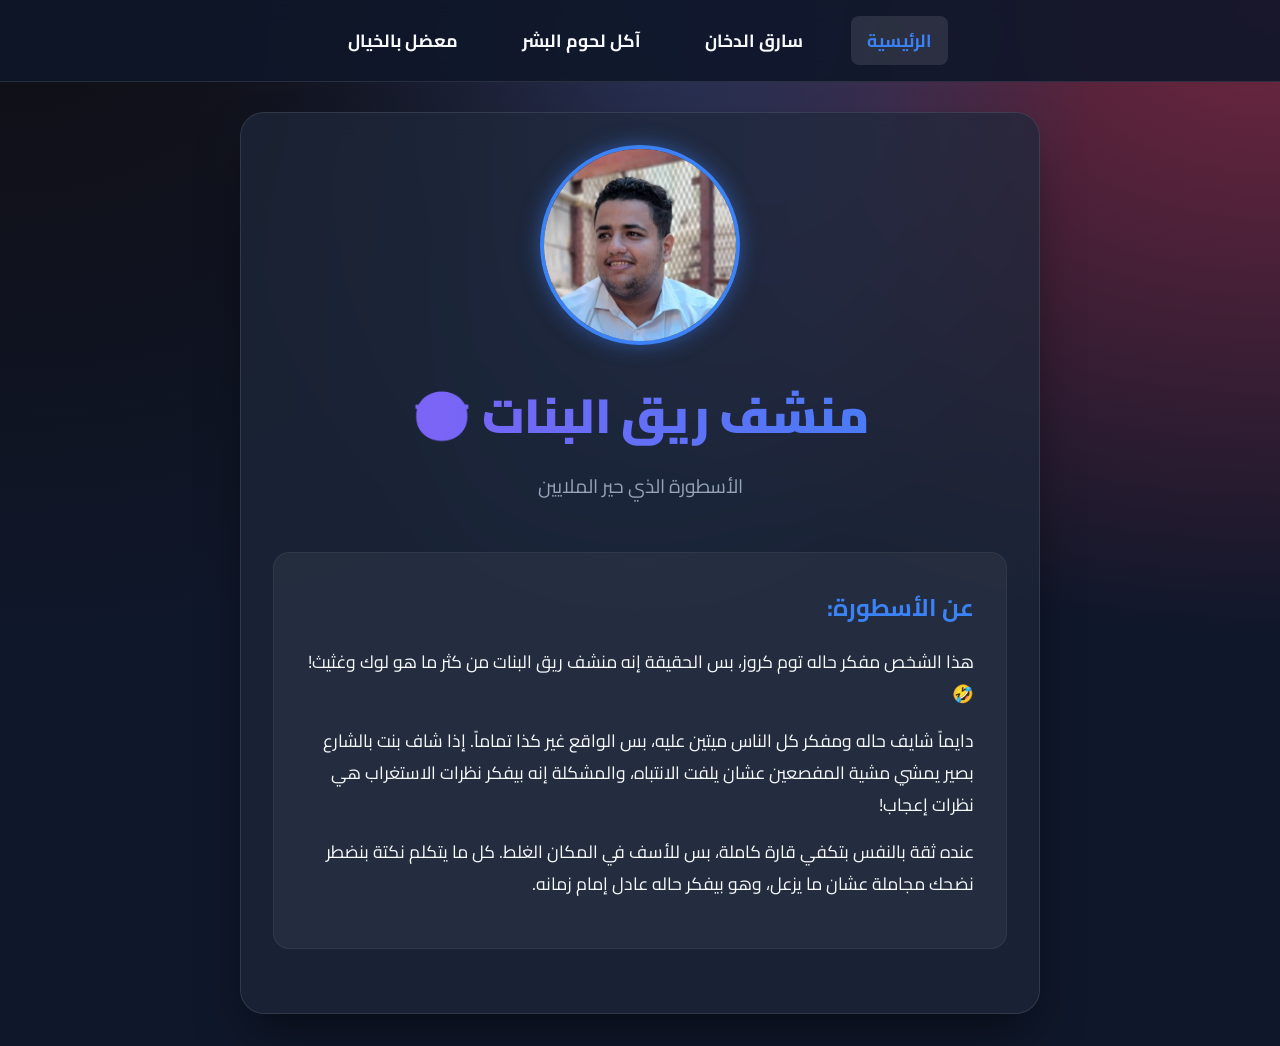
<file: index.html>
<!doctype html>
<html lang="ar" dir="rtl">
  <head>
<!doctype html>
<html lang="ar" dir="rtl">
  <head>
    <meta charset="UTF-8" />
    <meta name="viewport" content="width=device-width, initial-scale=1.0" />
    <title>منشف ريق البنات</title>
    <link rel="stylesheet" href="style.css" />
  </head>
  <body>
    <nav class="navbar">
        <a href="index.html" class="nav-link active">الرئيسية</a>
        <a href="page2.html" class="nav-link">سارق الدخان</a>
        <a href="page3.html" class="nav-link">آكل لحوم البشر</a>
        <a href="page4.html" class="nav-link">معضل بالخيال</a>
    </nav>
    <div class="container">
        <header>
            <img src="img/img1.jpeg" alt="صورة الأسطورة" class="profile-img">
            <h1>منشف ريق البنات 😎</h1>
            <p class="subtitle">الأسطورة الذي حير الملايين</p>
        </header>
        
        <main>
            <div class="card">
                <h2>عن الأسطورة:</h2>
                <p>هذا الشخص مفكر حاله توم كروز، بس الحقيقة إنه منشف ريق البنات من كثر ما هو لوك وغثيث! 🤣</p>
                <p>دايماً شايف حاله ومفكر كل الناس ميتين عليه، بس الواقع غير كذا تماماً. إذا شاف بنت بالشارع بصير يمشي مشية المفصعين عشان يلفت الانتباه، والمشكلة إنه بيفكر نظرات الاستغراب هي نظرات إعجاب!</p>
                <p>عنده ثقة بالنفس بتكفي قارة كاملة، بس للأسف في المكان الغلط. كل ما يتكلم نكتة بنضطر نضحك مجاملة عشان ما يزعل، وهو بيفكر حاله عادل إمام زمانه.</p>
            </div>
        </main>
    </div>
    <script src="script.js"></script>
</body>
</html>
</file>
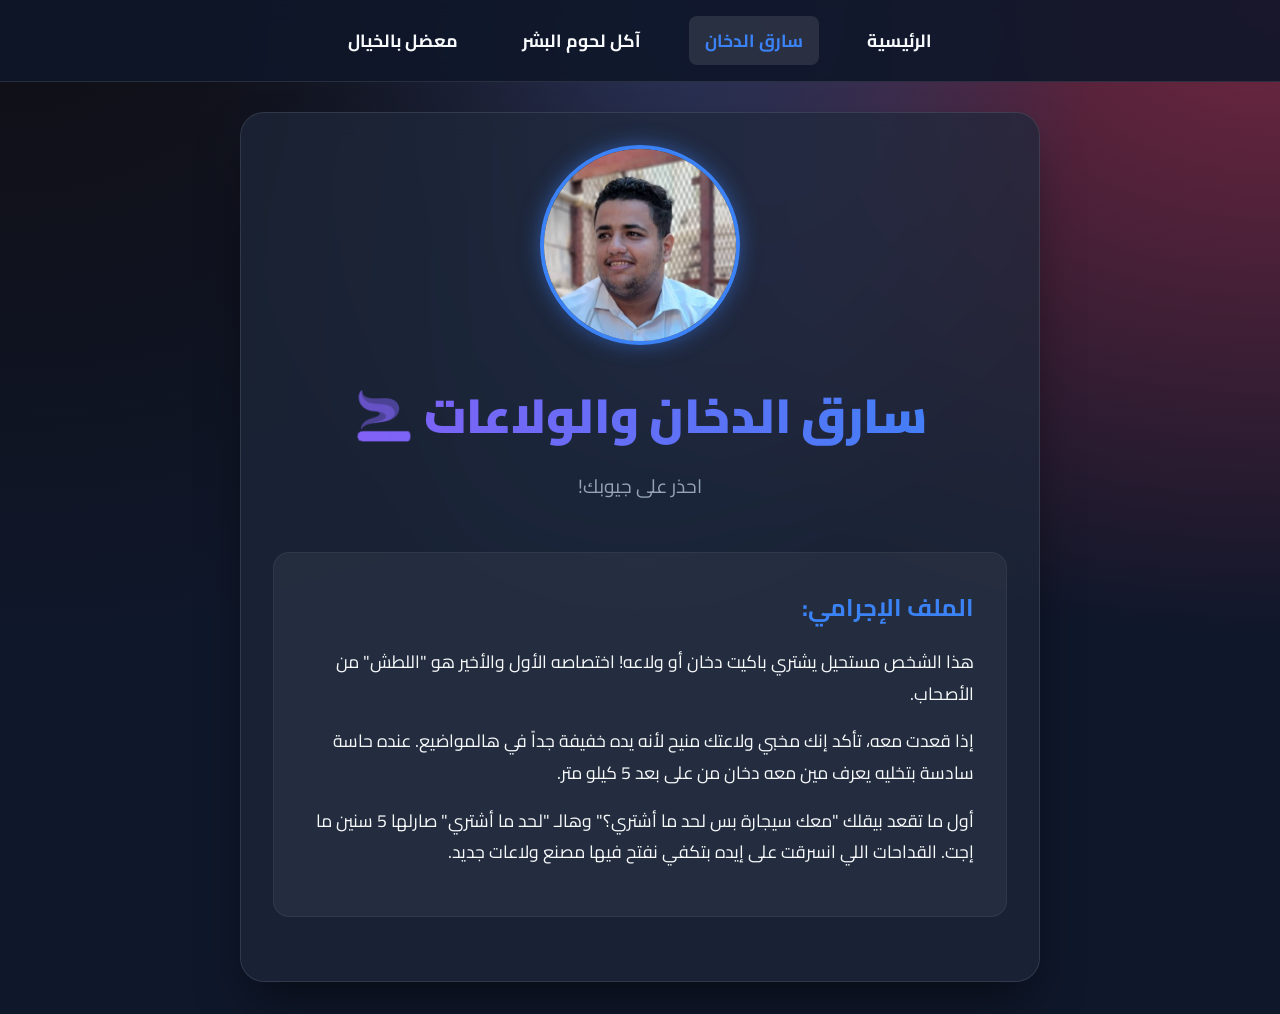
<file: page2.html>
<!DOCTYPE html>
<html lang="ar" dir="rtl">
<head>
    <meta charset="UTF-8">
    <meta name="viewport" content="width=device-width, initial-scale=1.0">
    <title>سارق الدخان والولاعات</title>
    <link rel="stylesheet" href="style.css">
</head>
<body>
    <nav class="navbar">
        <a href="index.html" class="nav-link">الرئيسية</a>
        <a href="page2.html" class="nav-link active">سارق الدخان</a>
        <a href="page3.html" class="nav-link">آكل لحوم البشر</a>
        <a href="page4.html" class="nav-link">معضل بالخيال</a>
    </nav>
    <div class="container">
        <header>
            <img src="img/img1.jpeg" alt="صورة الأسطورة" class="profile-img">
            <h1>سارق الدخان والولاعات 🚬</h1>
            <p class="subtitle">احذر على جيوبك!</p>
        </header>
        
        <main>
            <div class="card">
                <h2>الملف الإجرامي:</h2>
                <p>هذا الشخص مستحيل يشتري باكيت دخان أو ولاعه! اختصاصه الأول والأخير هو "اللطش" من الأصحاب.</p>
                <p>إذا قعدت معه، تأكد إنك مخبي ولاعتك منيح لأنه يده خفيفة جداً في هالمواضيع. عنده حاسة سادسة بتخليه يعرف مين معه دخان من على بعد 5 كيلو متر.</p>
                <p>أول ما تقعد بيقلك "معك سيجارة بس لحد ما أشتري؟" وهالـ "لحد ما أشتري" صارلها 5 سنين ما إجت. القداحات اللي انسرقت على إيده بتكفي نفتح فيها مصنع ولاعات جديد.</p>
            </div>
        </main>
    </div>
    <script src="script.js"></script>
</body>
</html>
</file>
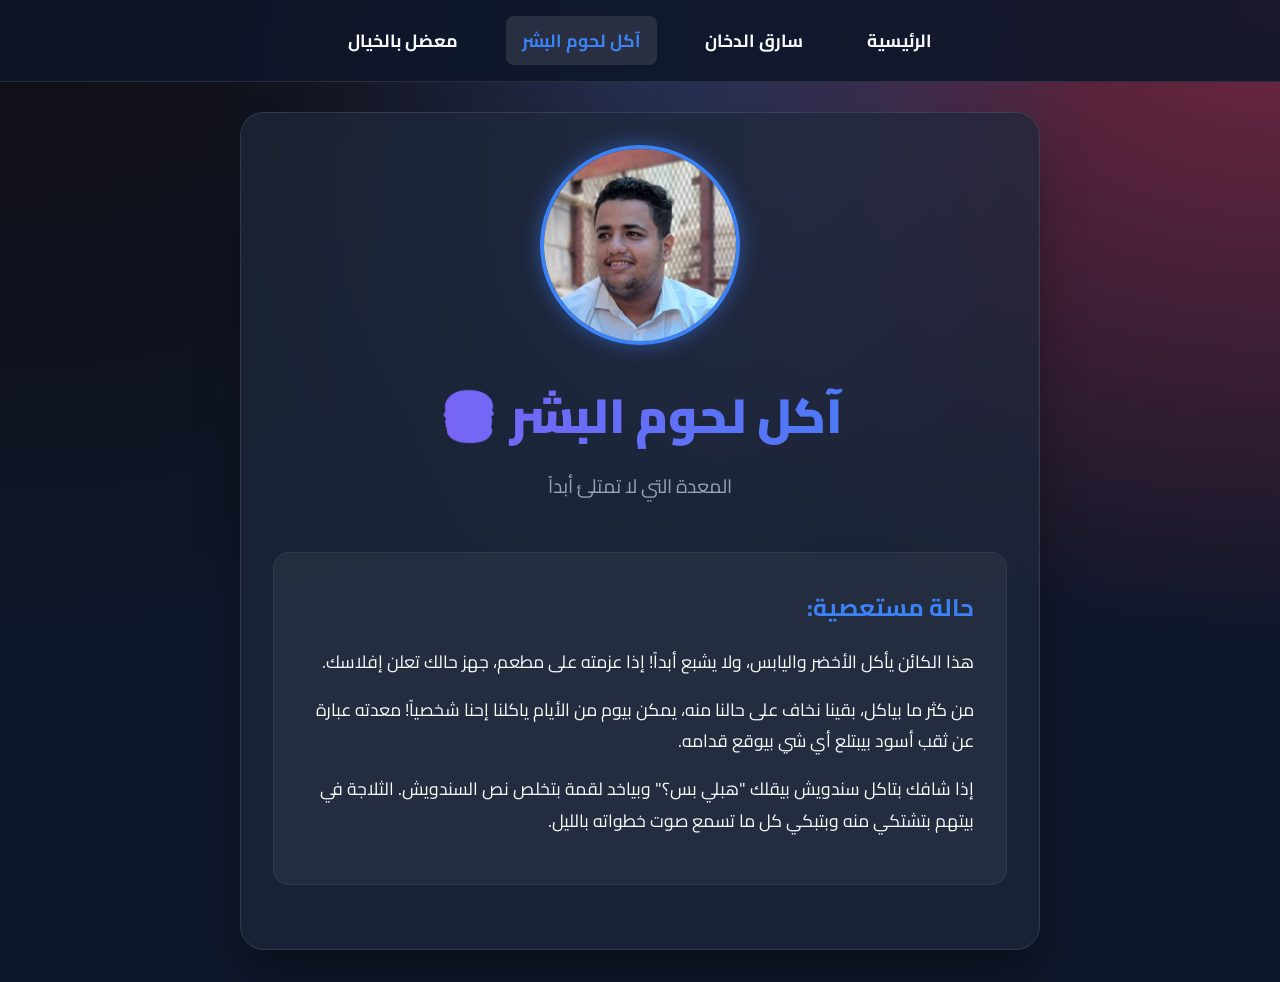
<file: page3.html>
<!DOCTYPE html>
<html lang="ar" dir="rtl">
<head>
    <meta charset="UTF-8">
    <meta name="viewport" content="width=device-width, initial-scale=1.0">
    <title>آكل لحوم البشر</title>
    <link rel="stylesheet" href="style.css">
</head>
<body>
    <nav class="navbar">
        <a href="index.html" class="nav-link">الرئيسية</a>
        <a href="page2.html" class="nav-link">سارق الدخان</a>
        <a href="page3.html" class="nav-link active">آكل لحوم البشر</a>
        <a href="page4.html" class="nav-link">معضل بالخيال</a>
    </nav>
    <div class="container">
        <header>
            <img src="img/img1.jpeg" alt="صورة الأسطورة" class="profile-img">
            <h1>آكل لحوم البشر 🍔</h1>
            <p class="subtitle">المعدة التي لا تمتلئ أبداً</p>
        </header>
        
        <main>
            <div class="card">
                <h2>حالة مستعصية:</h2>
                <p>هذا الكائن يأكل الأخضر واليابس، ولا يشبع أبداً! إذا عزمته على مطعم، جهز حالك تعلن إفلاسك.</p>
                <p>من كثر ما بياكل، بقينا نخاف على حالنا منه، يمكن بيوم من الأيام ياكلنا إحنا شخصياً! معدته عبارة عن ثقب أسود بيبتلع أي شي بيوقع قدامه.</p>
                <p>إذا شافك بتاكل سندويش بيقلك "هبلي بس؟" وبياخد لقمة بتخلص نص السندويش. الثلاجة في بيتهم بتشتكي منه وبتبكي كل ما تسمع صوت خطواته بالليل.</p>
            </div>
        </main>
    </div>
    <script src="script.js"></script>
</body>
</html>
</file>
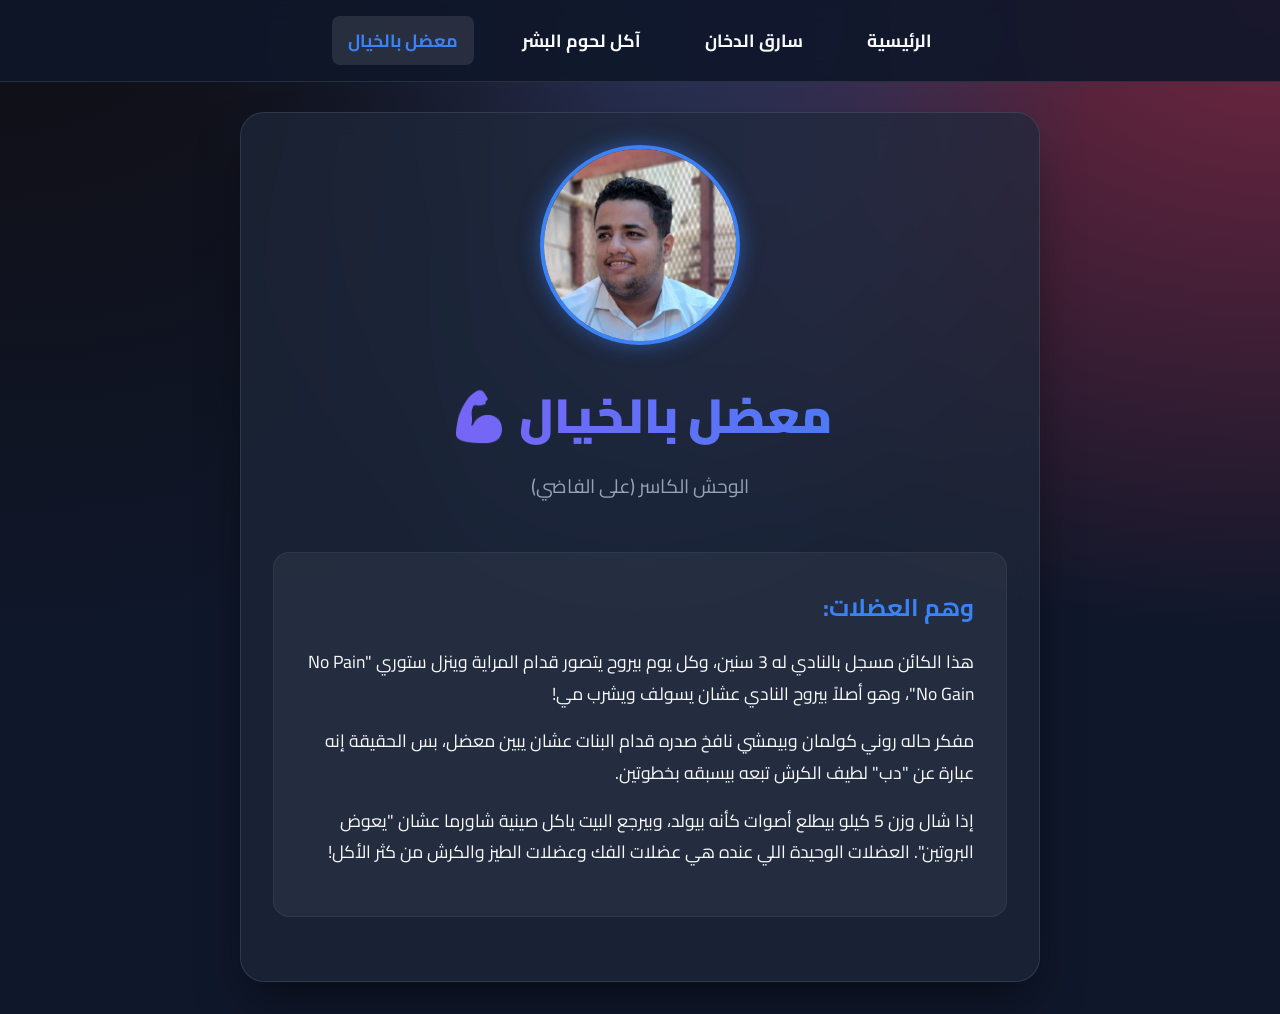
<file: page4.html>
<!DOCTYPE html>
<html lang="ar" dir="rtl">
<head>
    <meta charset="UTF-8">
    <meta name="viewport" content="width=device-width, initial-scale=1.0">
    <title>معضل بالخيال</title>
    <link rel="stylesheet" href="style.css">
</head>
<body>
    <nav class="navbar">
        <a href="index.html" class="nav-link">الرئيسية</a>
        <a href="page2.html" class="nav-link">سارق الدخان</a>
        <a href="page3.html" class="nav-link">آكل لحوم البشر</a>
        <a href="page4.html" class="nav-link active">معضل بالخيال</a>
    </nav>
    <div class="container">
        <header>
            <img src="img/img1.jpeg" alt="صورة الأسطورة" class="profile-img">
            <h1>معضل بالخيال 💪</h1>
            <p class="subtitle">الوحش الكاسر (على الفاضي)</p>
        </header>
        
        <main>
            <div class="card">
                <h2>وهم العضلات:</h2>
                <p>هذا الكائن مسجل بالنادي له 3 سنين، وكل يوم بيروح يتصور قدام المراية وينزل ستوري "No Pain No Gain"، وهو أصلاً بيروح النادي عشان يسولف ويشرب مي!</p>
                <p>مفكر حاله روني كولمان وبيمشي نافخ صدره قدام البنات عشان يبين معضل، بس الحقيقة إنه عبارة عن "دب" لطيف الكرش تبعه بيسبقه بخطوتين.</p>
                <p>إذا شال وزن 5 كيلو بيطلع أصوات كأنه بيولد، وبيرجع البيت ياكل صينية شاورما عشان "يعوض البروتين". العضلات الوحيدة اللي عنده هي عضلات الفك وعضلات الطيز والكرش من كثر الأكل!</p>
            </div>
        </main>
    </div>
    <script src="script.js"></script>
</body>
</html>
</file>
<file: style.css>
@import url("https://fonts.googleapis.com/css2?family=Cairo:wght@400;700;900&display=swap");

:root {
  --bg-color: #0f172a;
  --card-bg: rgba(30, 41, 59, 0.7);
  --text-primary: #f8fafc;
  --text-secondary: #94a3b8;
  --accent-1: #3b82f6;
  --accent-2: #8b5cf6;
}

* {
  margin: 0;
  padding: 0;
  box-sizing: border-box;
  font-family: "Cairo", sans-serif;
}

body {
    padding-top: 80px;
    background-color: var(--bg-color);
    color: var(--text-primary);
    min-height: 100vh;
    display: flex;
    justify-content: center;
    align-items: center;
    background-image: 
        radial-gradient(at 0% 0%, hsla(253,16%,7%,1) 0, transparent 50%), 
        radial-gradient(at 50% 0%, hsla(225,39%,30%,1) 0, transparent 50%), 
        radial-gradient(at 100% 0%, hsla(339,49%,30%,1) 0, transparent 50%);
    background-attachment: fixed;
}

.container {
  max-width: 800px;
  width: 90%;
  margin: 2rem auto;
  padding: 2rem;
  background: var(--card-bg);
  border-radius: 24px;
  backdrop-filter: blur(12px);
  border: 1px solid rgba(255, 255, 255, 0.1);
  box-shadow: 0 25px 50px -12px rgba(0, 0, 0, 0.5);
  animation: fadeIn 0.8s ease-out;
}

header {
  text-align: center;
  margin-bottom: 3rem;
}

.profile-img {
    width: 200px;
    height: 200px;
    border-radius: 50%;
    object-fit: cover;
    object-position: top; /* يركز على الجزء العلوي من الصورة حيث يكون الوجه عادة */
    margin-bottom: 1rem;
    border: 4px solid var(--accent-1);
    box-shadow: 0 0 20px rgba(59, 130, 246, 0.5);
    transition: transform 0.3s ease;
}

.profile-img:hover {
    transform: scale(1.1) rotate(5deg);
}

h1 {
  font-size: 3rem;
  font-weight: 900;
  background: linear-gradient(to left, var(--accent-1), var(--accent-2));
  background-clip: text;
  -webkit-background-clip: text;
  -webkit-text-fill-color: transparent;
  margin-bottom: 0.5rem;
}

.subtitle {
  color: var(--text-secondary);
  font-size: 1.2rem;
}

.card {
  background: rgba(255, 255, 255, 0.05);
  padding: 2rem;
  border-radius: 16px;
  margin-bottom: 2rem;
  border: 1px solid rgba(255, 255, 255, 0.05);
  transition: transform 0.3s ease;
}

.card:hover {
  transform: translateY(-5px);
}

.card h2 {
  color: var(--accent-1);
  margin-bottom: 1rem;
}

.card p {
  line-height: 1.8;
  margin-bottom: 1rem;
  font-size: 1.1rem;
}

.navigation {
  display: flex;
  gap: 1rem;
  justify-content: center;
  flex-wrap: wrap;
}

.btn {
  display: inline-block;
  padding: 1rem 2rem;
  background: linear-gradient(45deg, var(--accent-1), var(--accent-2));
  color: white;
  text-decoration: none;
  border-radius: 50px;
  font-weight: bold;
  transition: all 0.3s ease;
  box-shadow: 0 4px 15px rgba(139, 92, 246, 0.3);
}

.btn:hover {
  transform: scale(1.05);
  box-shadow: 0 6px 20px rgba(139, 92, 246, 0.5);
}

@keyframes fadeIn {
    from {
        opacity: 0;
        transform: translateY(20px);
    }
    to {
        opacity: 1;
        transform: translateY(0);
    }
}

.navbar {
    width: 100%;
    background: rgba(15, 23, 42, 0.9);
    padding: 1rem 2rem;
    display: flex;
    justify-content: center;
    gap: 2rem;
    position: fixed;
    top: 0;
    left: 0;
    z-index: 1000;
    backdrop-filter: blur(10px);
    border-bottom: 1px solid rgba(255, 255, 255, 0.1);
}

.nav-link {
    color: var(--text-primary);
    text-decoration: none;
    font-weight: bold;
    font-size: 1.1rem;
    padding: 0.5rem 1rem;
    border-radius: 8px;
    transition: all 0.3s ease;
}

.nav-link:hover, .nav-link.active {
    background: rgba(255, 255, 255, 0.1);
    color: var(--accent-1);
}
</file>
